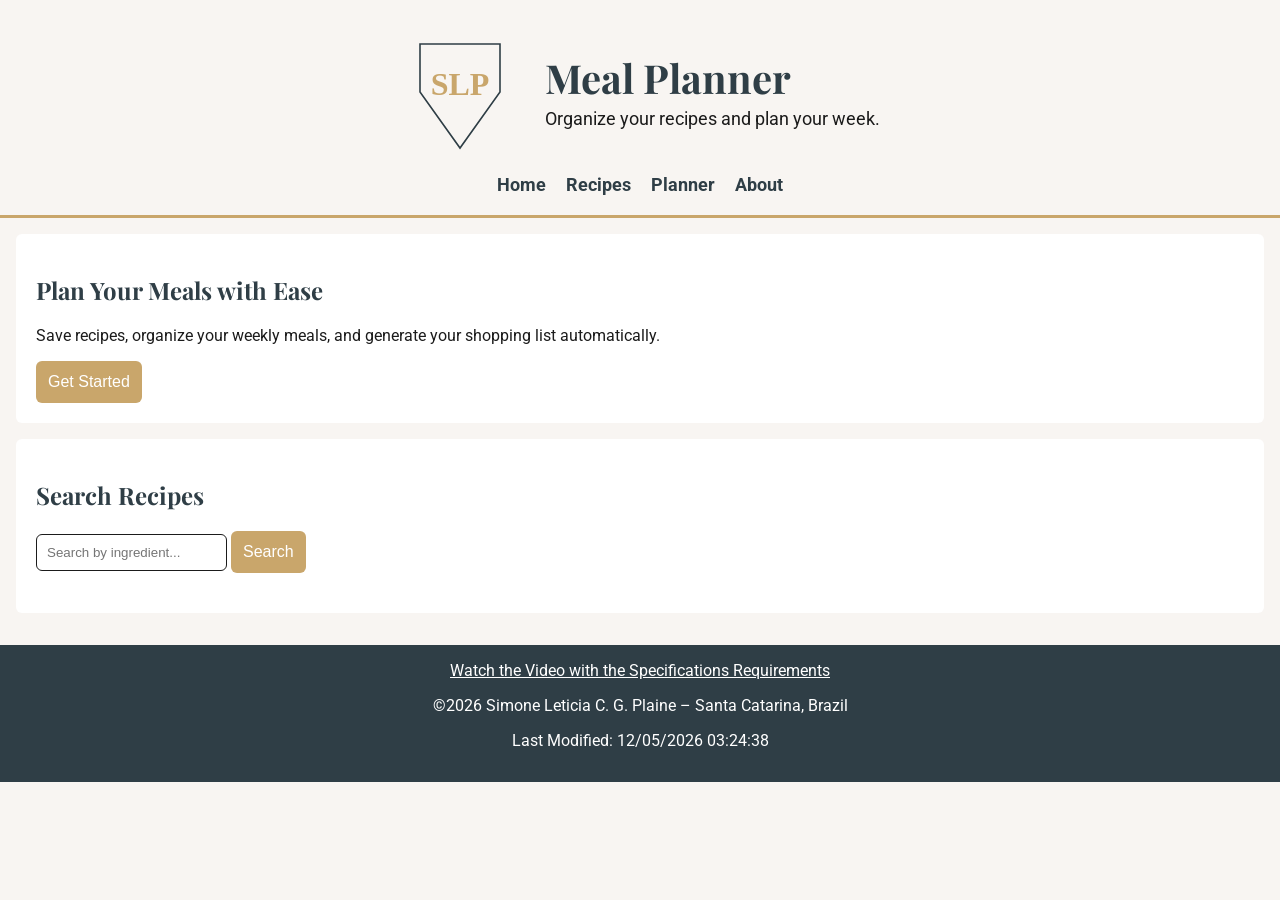
<file: index.html>
<!DOCTYPE html>
<html lang="en">
<head>
  <meta charset="UTF-8">
  <meta name="viewport" content="width=device-width, initial-scale=1.0">
  <title>Meal Planner</title>
  <meta name="description" content="Final project for WDD 330.">
  <meta name="author" content="Simone Leticia Cavallari Gois Plaine">
  <link rel="preconnect" href="https://fonts.googleapis.com">
  <link rel="preconnect" href="https://fonts.gstatic.com" crossorigin>
  <link href="https://fonts.googleapis.com/css2?family=Playfair+Display:wght@400;700&family=Roboto:wght@400;500;700&display=swap" rel="stylesheet">
  <link rel="stylesheet" href="styles/siteplan.css">
  <link rel="stylesheet" href="styles/siteplan-large.css">
  <script src="scripts/main.js" defer></script>
  <link rel="icon" href="favicon.ico">
  <meta property="og:title" content="Meal Planner - WDD330 Final Project">
  <meta property="og:description" content="Simone's WDD330 final project: a meal planning website showcasing recipe organization and weekly meal planning with modern web design.">
  <meta property="og:image" content="https://slplaine.github.io/wdd330/finalproject/images/logo.svg">
  <meta property="og:url" content="https://slplaine.github.io/wdd330/finalproject/index.html">

</head>
<body>

<header>
  <div class="logo-title">
    <img src="images/logo.svg" alt="Meal Planner Logo" class="logo">
    <div class="title-block">
      <h1>Meal Planner</h1>
      <p>Organize your recipes and plan your week.</p>
    </div>
  </div>

  <button class="hamburger" aria-label="Toggle menu">☰</button>

  
<nav class="page-links">
  <a href="index.html">Home</a>
  <a href="recipes.html">Recipes</a>
  <a href="planner.html">Planner</a>
  <a href="about.html">About</a>
</nav>

</header>
<body>
  <main>

    <!-- ✅ INTRO / HERO -->
    <section class="hero">
     <h2>Plan Your Meals with Ease</h2>
        <p>
        Save recipes, organize your weekly meals, and generate your shopping list automatically.
        </p>

        
        <a href="recipes.html">
          <button>Get Started</button>
        </a>

    </section>

    <!-- ✅ SEARCH -->
    <section class="search-section">
        <h2>Search Recipes</h2>

        <input type="text" id="searchInput" placeholder="Search by ingredient...">
        <button id="searchBtn">Search</button>

        <div id="results"></div>
    </section>

  </main>

 
  <footer>
    <a href="https://www.loom.com/share/17e660fbf55d46838f972befa2afae63" target="_blank">
    Watch the Video with the Specifications Requirements</a>
    <p>©<span id="currentyear"></span> Simone Leticia C. G. Plaine – Santa Catarina, Brazil</p>
    <p id="lastModified"></p>
    
  </footer>
</body>
</html>
</file>
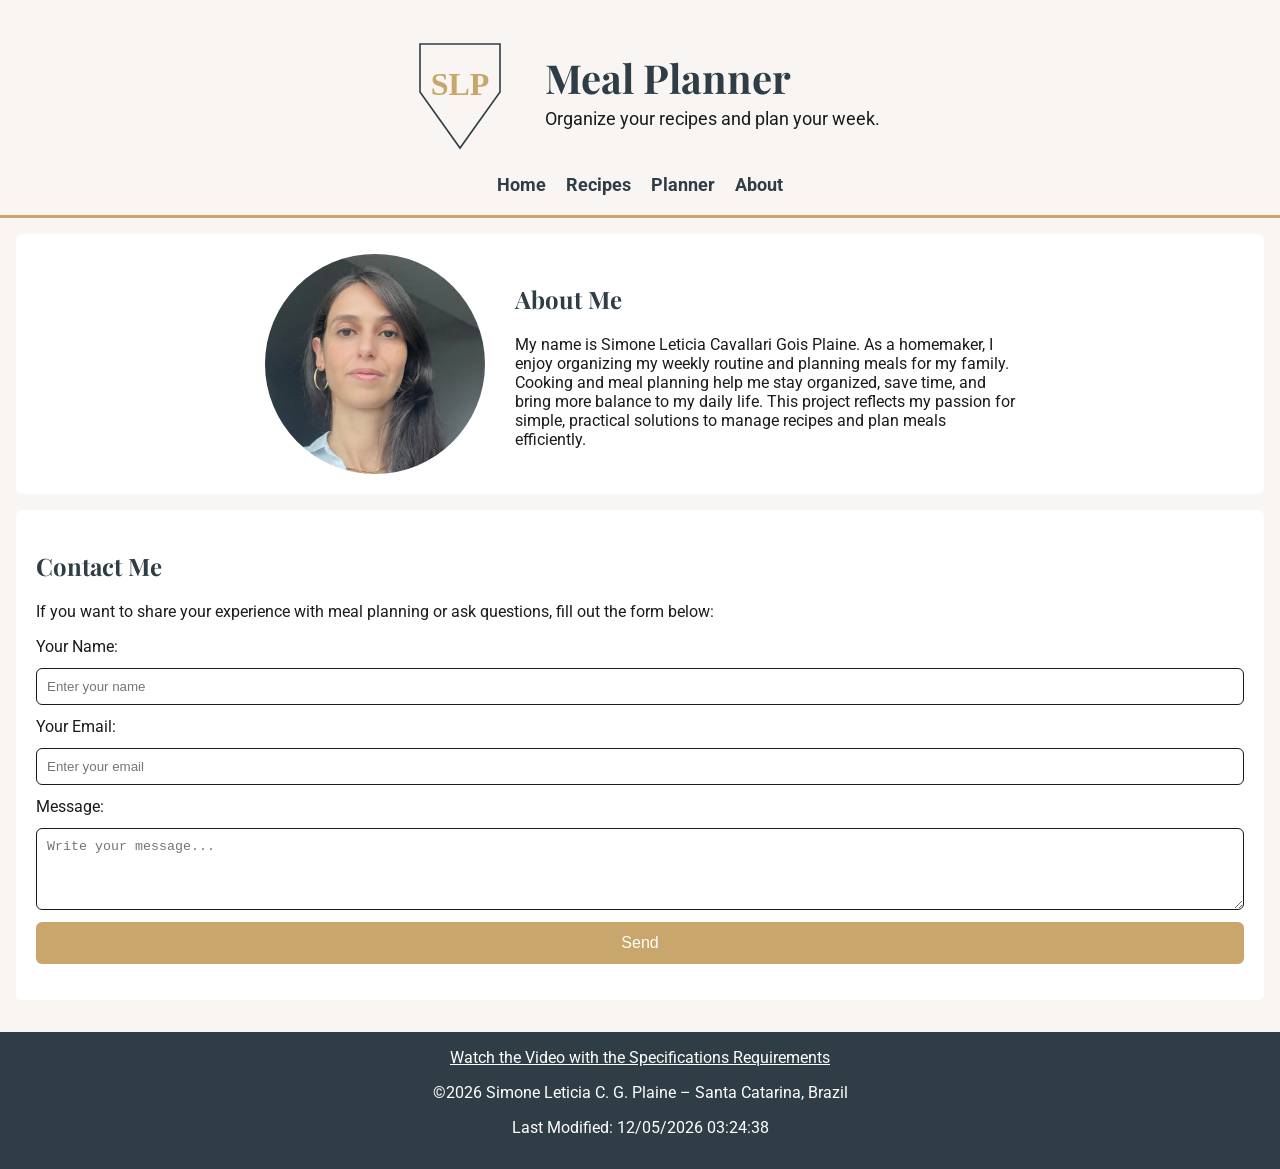
<file: about.html>
<!DOCTYPE html>
<html lang="en">
<head>
  <meta charset="UTF-8">
  <meta name="viewport" content="width=device-width, initial-scale=1.0">
  <title>Meal Planner</title>
  <meta name="description" content="Final project for WDD 330.">
  <meta name="author" content="Simone Leticia Cavallari Gois Plaine">
  <link rel="preconnect" href="https://fonts.googleapis.com">
  <link rel="preconnect" href="https://fonts.gstatic.com" crossorigin>
  <link href="https://fonts.googleapis.com/css2?family=Playfair+Display:wght@400;700&family=Roboto:wght@400;500;700&display=swap" rel="stylesheet">
  <link rel="stylesheet" href="styles/siteplan.css">
  <link rel="stylesheet" href="styles/siteplan-large.css">
  <script src="scripts/main.js" defer></script>
  <link rel="icon" href="favicon.ico">
  <meta property="og:title" content="Meal Planner - WDD330 Final Project">
  <meta property="og:description" content="Simone's WDD330 final project: a meal planning website showcasing recipe organization and weekly meal planning with modern web design.">
  <meta property="og:image" content="https://slplaine.github.io/wdd330/finalproject/images/logo.svg">
  <meta property="og:url" content="https://slplaine.github.io/wdd330/finalproject/index.html">
</head>
<body>
 <header>
  <div class="logo-title">
    <img src="images/logo.svg" alt="Meal Planner Logo" class="logo">
    <div class="title-block">
      <h1>Meal Planner</h1>
      <p>Organize your recipes and plan your week.</p>
    </div>
  </div>

  <button class="hamburger" aria-label="Toggle menu">☰</button>

  
  <nav class="page-links">
    <a href="index.html">Home</a>
    <a href="recipes.html">Recipes</a>
    <a href="planner.html">Planner</a>
    <a href="about.html">About</a>
  </nav>

 </header>
    <main>
        <section class="about-me">
            <div class="about-container">
                <img src="images/minha-foto.webp" alt="Simone Leticia" class="about-photo">
                <div class="about-text">
                <h2>About Me</h2>
                
<p>
My name is Simone Leticia Cavallari Gois Plaine. As a homemaker, I enjoy organizing my weekly routine and planning meals for my family. Cooking and meal planning help me stay organized, save time, and bring more balance to my daily life. This project reflects my passion for simple, practical solutions to manage recipes and plan meals efficiently.
</p>

                </div>
            </div>
        </section>

        <section>
            <h2>Contact Me</h2>
            <p>If you want to share your experience with meal planning or ask questions, fill out the form below:</p>

            <form id="nameForm" action="form-action.html" method="get">
                <label for="visitorName">Your Name:</label>
                <input type="text" id="visitorName" name="visitorName" placeholder="Enter your name" required>

                <label for="visitorEmail">Your Email:</label>
                <input type="email" id="visitorEmail" name="visitorEmail" placeholder="Enter your email" required>

                <label for="message">Message:</label>
                <textarea id="message" name="message" rows="4" placeholder="Write your message..." required></textarea>

                <button type="submit">Send</button>
            </form>

            <p id="welcomeMessage"></p>
        </section>

    </main>

  
  <footer>
    <a href="https://www.loom.com/share/17e660fbf55d46838f972befa2afae63" target="_blank">
    Watch the Video with the Specifications Requirements</a>
    <p>©<span id="currentyear"></span> Simone Leticia C. G. Plaine – Santa Catarina, Brazil</p>
    <p id="lastModified"></p>
    
  </footer>
</body>
</html>
</file>
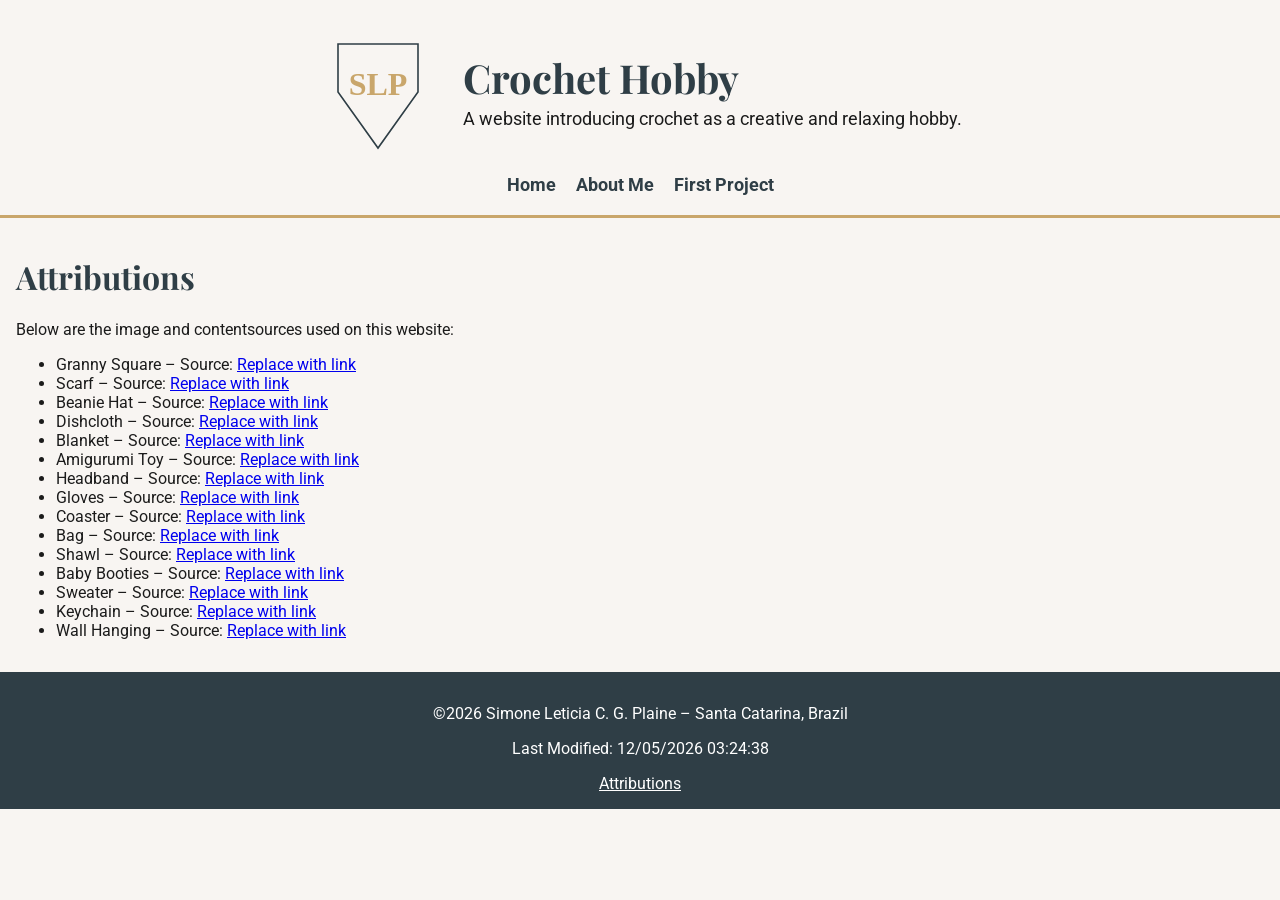
<file: attributions.html>
<!DOCTYPE html>
<html lang="en">
<head>
  <meta charset="UTF-8">
  <meta name="viewport" content="width=device-width, initial-scale=1.0">
  <title>Crochet Hobby Site Plan</title>
  <meta name="description" content="WDD 231- Simone's  final project page.">
  <meta name="author" content="Simone Leticia Cavallari Gois Plaine">
  <link rel="preconnect" href="https://fonts.googleapis.com">
  <link rel="preconnect" href="https://fonts.gstatic.com" crossorigin>
  <link href="https://fonts.googleapis.com/css2?family=Playfair+Display:wght@400;700&family=Roboto:wght@400;500;700&display=swap" rel="stylesheet">
  <link rel="stylesheet" href="styles/siteplan.css">
  <link rel="stylesheet" href="styles/siteplan-large.css">
  <script src="scripts/main.js" defer></script>
  <link rel="icon" href="favicon.ico">
</head>
<body>
    <header>
      <div class="logo-title">
        <img src="images/logo.svg" alt="Crochet Hobby Logo" class="logo">
        <div class="title-block">
            <h1>Crochet Hobby</h1>
            <p>A website introducing crochet as a creative and relaxing hobby.</p>
        </div>
      </div>
      <button class="hamburger" aria-label="Toggle menu"> ☰ </button>
      <nav class="page-links"> 
        <a href="index.html">Home</a>
        <a href="about.html">About Me</a>
        <a href="project.html">First Project</a> 
      </nav>
    </header>
    <main>
        <h1>Attributions</h1>
        <p>Below are the image and contentsources used on this website:</p>
        <ul>
            <li>Granny Square – Source: <a href="https://www.hanjancrochet.com/how-to-crochet-a-granny-square/" target="_blank">Replace with link</a></li>
            <li>Scarf – Source: <a href="https://thatcrochetlife.com/hawthorne-crochet-scarf/" target="_blank">Replace with link</a></li>
            <li>Beanie Hat – Source: <a href="https://hearthookhome.com/easy-peasy-30-minute-beanie-crochet-pattern/" target="_blank">Replace with link</a></li>
            <li>Dishcloth – Source: <a href="https://www.petalstopicots.com/textured-crochet-dishcloth-pattern/" target="_blank">Replace with link</a></li>
            <li>Blanket – Source: <a href="https://cjdesignblog.com/danisblanket/" target="_blank">Replace with link</a></li>
            <li>Amigurumi Toy – Source: <a href="https://br.pinterest.com/pin/385339311885770143/" target="_blank">Replace with link</a></li>
            <li>Headband – Source: <a href="https://cjdesignblog.com/paine-headband/" target="_blank">Replace with link</a></li>
            <li>Gloves – Source: <a href="https://mycrochetspace.com/misty-crochet-gloves/" target="_blank">Replace with link</a></li>
            <li>Coaster – Source: <a href="https://firstthecoffee.com/21-easy-crochet-coaster-patterns/" target="_blank">Replace with link</a></li>
            <li>Bag – Source: <a href="https://www.mamainastitch.com/category/free-crochet-patterns/crochet-bags-totes/" target="_blank">Replace with link</a></li>
            <li>Shawl – Source: <a href="https://lifeandyarn.com/free-lace-circular-crochet-shawl-pattern-full-vintage-circle-shawl/" target="_blank">Replace with link</a></li>
            <li>Baby Booties – Source: <a href="https://maisieandruth.com/fast-crochet-baby-booties-a-free-and-easy-pattern/" target="_blank">Replace with link</a></li>
            <li>Sweater – Source: <a href="https://by-katerina.com/cloud-sweater-crochet-pattern/" target="_blank">Replace with link</a></li>
            <li>Keychain – Source: <a href="https://www.youtube.com/watch?v=Hgb0Mcmimwo" target="_blank">Replace with link</a></li>
            <li>Wall Hanging – Source: <a href="https://www.diycraftsy.com/crochet-wall-hanging-patterns/" target="_blank">Replace with link</a></li>
        </ul>       

    </main>
 
  <footer>
    <p>©<span id="currentyear"></span> Simone Leticia C. G. Plaine – Santa Catarina, Brazil</p>
    <p id="lastModified"></p>
    <a href="attributions.html">Attributions</a>
  </footer>
</body>
</html>
</file>
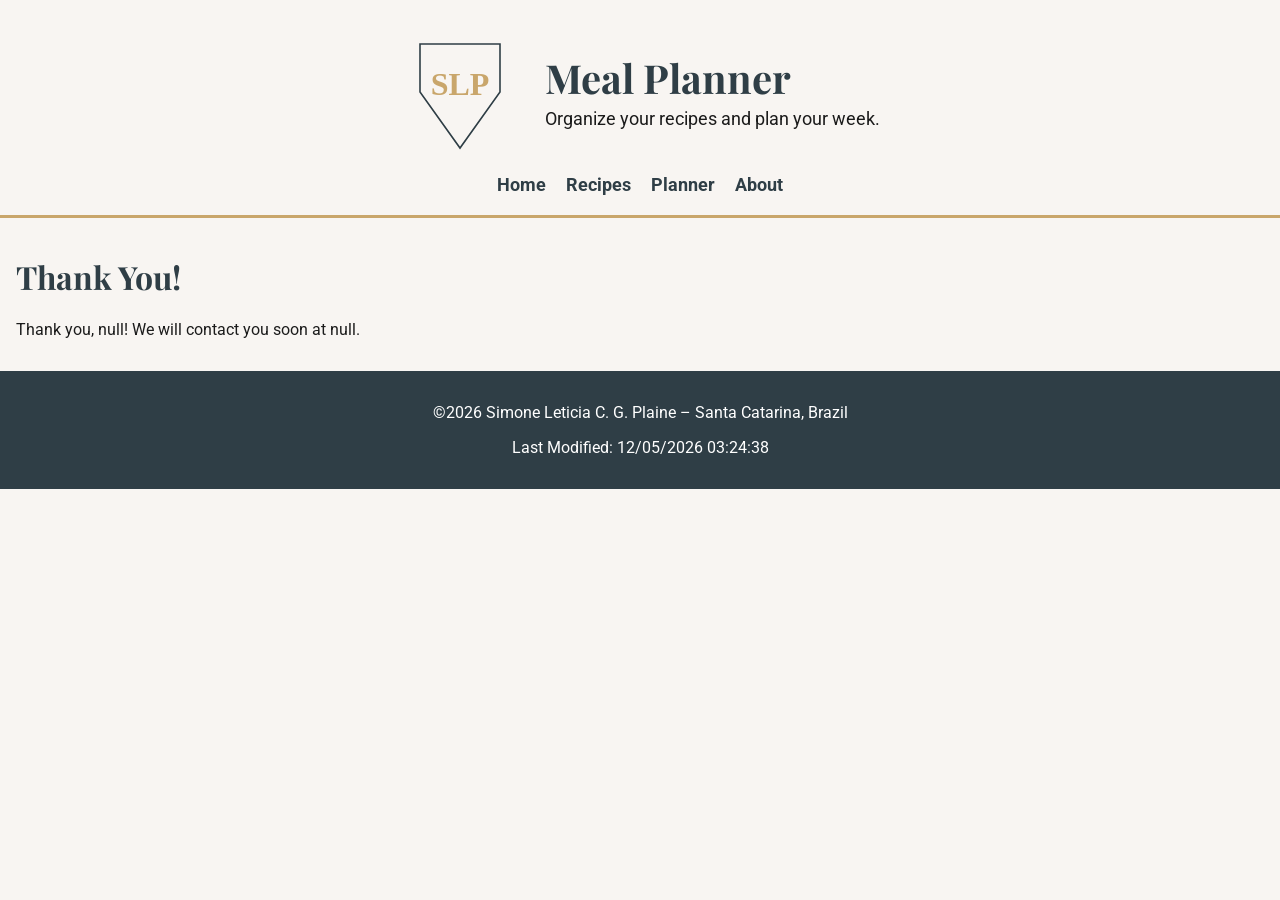
<file: form-action.html>
<!DOCTYPE html>
<html lang="en">
<head>
  <meta charset="UTF-8">
  <meta name="viewport" content="width=device-width, initial-scale=1.0">
  <title>Meal Planner</title>
  <meta name="description" content="Final project for WDD 330.">
  <meta name="author" content="Simone Leticia Cavallari Gois Plaine">
  <link rel="preconnect" href="https://fonts.googleapis.com">
  <link rel="preconnect" href="https://fonts.gstatic.com" crossorigin>
  <link href="https://fonts.googleapis.com/css2?family=Playfair+Display:wght@400;700&family=Roboto:wght@400;500;700&display=swap" rel="stylesheet">
  <link rel="stylesheet" href="styles/siteplan.css">
  <link rel="stylesheet" href="styles/siteplan-large.css">
  <script src="scripts/main.js" defer></script>
  <link rel="icon" href="favicon.ico">
  <meta property="og:title" content="Meal Planner - WDD330 Final Project">
  <meta property="og:description" content="Simone's WDD330 final project: a meal planning website showcasing recipe organization and weekly meal planning with modern web design.">
  <meta property="og:image" content="https://slplaine.github.io/wdd330/finalproject/images/logo.svg">
  <meta property="og:url" content="https://slplaine.github.io/wdd330/finalproject/index.html">
</head>
<body>
 <header>
  <div class="logo-title">
    <img src="images/logo.svg" alt="Meal Planner Logo" class="logo">
    <div class="title-block">
      <h1>Meal Planner</h1>
      <p>Organize your recipes and plan your week.</p>
    </div>
  </div>

  <button class="hamburger" aria-label="Toggle menu">☰</button>

  
  <nav class="page-links">
    <a href="index.html">Home</a>
    <a href="recipes.html">Recipes</a>
    <a href="planner.html">Planner</a>
    <a href="about.html">About</a>
  </nav>

 </header>
    <main>
      <h1>Thank You!</h1>
      <p id="result"></p>
    </main>

  <script>
    const params = new URLSearchParams(window.location.search);

    const name = params.get("visitorName");
    const email = params.get("visitorEmail");

    document.getElementById("result").textContent =
      `Thank you, ${name}! We will contact you soon at ${email}.`;
  </script>


  <footer>
    <p>©<span id="currentyear"></span> Simone Leticia C. G. Plaine – Santa Catarina, Brazil</p>
    <p id="lastModified"></p>
   
  </footer>
</body>
</html>
</file>
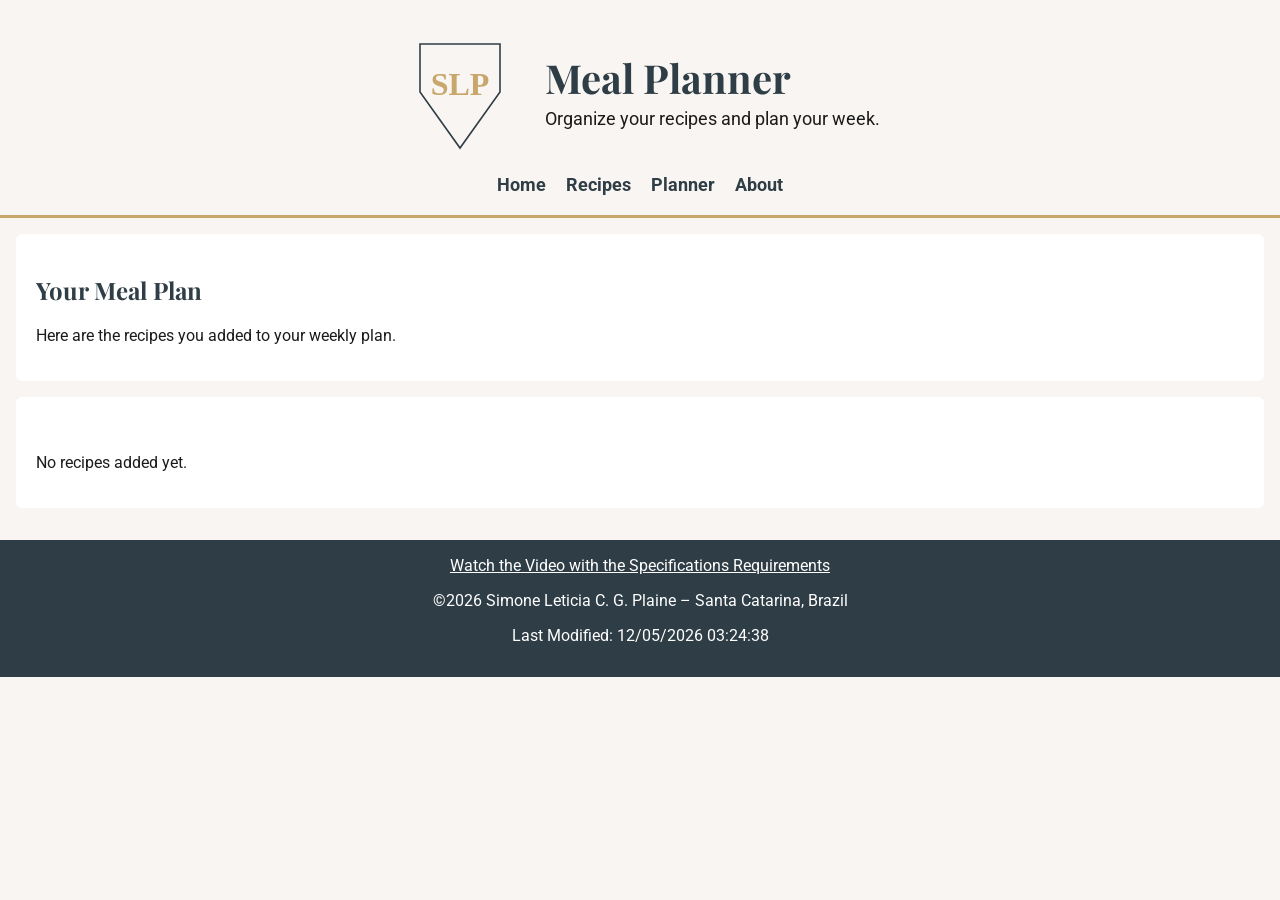
<file: planner.html>
<!DOCTYPE html>
<html lang="en">
<head>
  <meta charset="UTF-8">
  <meta name="viewport" content="width=device-width, initial-scale=1.0">
  <title>Meal Planner</title>
  <meta name="description" content="Final project for WDD 330.">
  <meta name="author" content="Simone Leticia Cavallari Gois Plaine">
  <link rel="preconnect" href="https://fonts.googleapis.com">
  <link rel="preconnect" href="https://fonts.gstatic.com" crossorigin>
  <link href="https://fonts.googleapis.com/css2?family=Playfair+Display:wght@400;700&family=Roboto:wght@400;500;700&display=swap" rel="stylesheet">
  <link rel="stylesheet" href="styles/siteplan.css">
  <link rel="stylesheet" href="styles/siteplan-large.css">
  <script src="scripts/main.js" defer></script>
  <script src="scripts/planner.js" defer></script>
  <link rel="icon" href="favicon.ico">
  <meta property="og:title" content="Meal Planner - WDD330 Final Project">
  <meta property="og:description" content="Simone's WDD330 final project: a meal planning website showcasing recipe organization and weekly meal planning with modern web design.">
  <meta property="og:image" content="https://slplaine.github.io/wdd330/finalproject/images/logo.svg">
  <meta property="og:url" content="https://slplaine.github.io/wdd330/finalproject/index.html">
</head>
<body>
 <header>
  <div class="logo-title">
    <img src="images/logo.svg" alt="Meal Planner Logo" class="logo">
    <div class="title-block">
      <h1>Meal Planner</h1>
      <p>Organize your recipes and plan your week.</p>
    </div>
  </div>

  <button class="hamburger" aria-label="Toggle menu">☰</button>

  
  <nav class="page-links">
    <a href="index.html">Home</a>
    <a href="recipes.html">Recipes</a>
    <a href="planner.html">Planner</a>
    <a href="about.html">About</a>
  </nav>

 </header>
  <main>

    <!-- TITLE -->
    <section>
      <h2>Your Meal Plan</h2>
      <p>Here are the recipes you added to your weekly plan.</p>
    </section>

    <!-- PLANNER LIST -->
    <section>
      <div id="plannerContainer" class="card-container">
        <!-- recipes vão aparecer aqui -->
      </div>
    </section>

  </main>
 
  <footer>
     <a href="https://www.loom.com/share/17e660fbf55d46838f972befa2afae63" target="_blank">
    Watch the Video with the Specifications Requirements</a>
    <p>©<span id="currentyear"></span> Simone Leticia C. G. Plaine – Santa Catarina, Brazil</p>
    <p id="lastModified"></p>
    
  </footer>
</body>
</html>
</file>
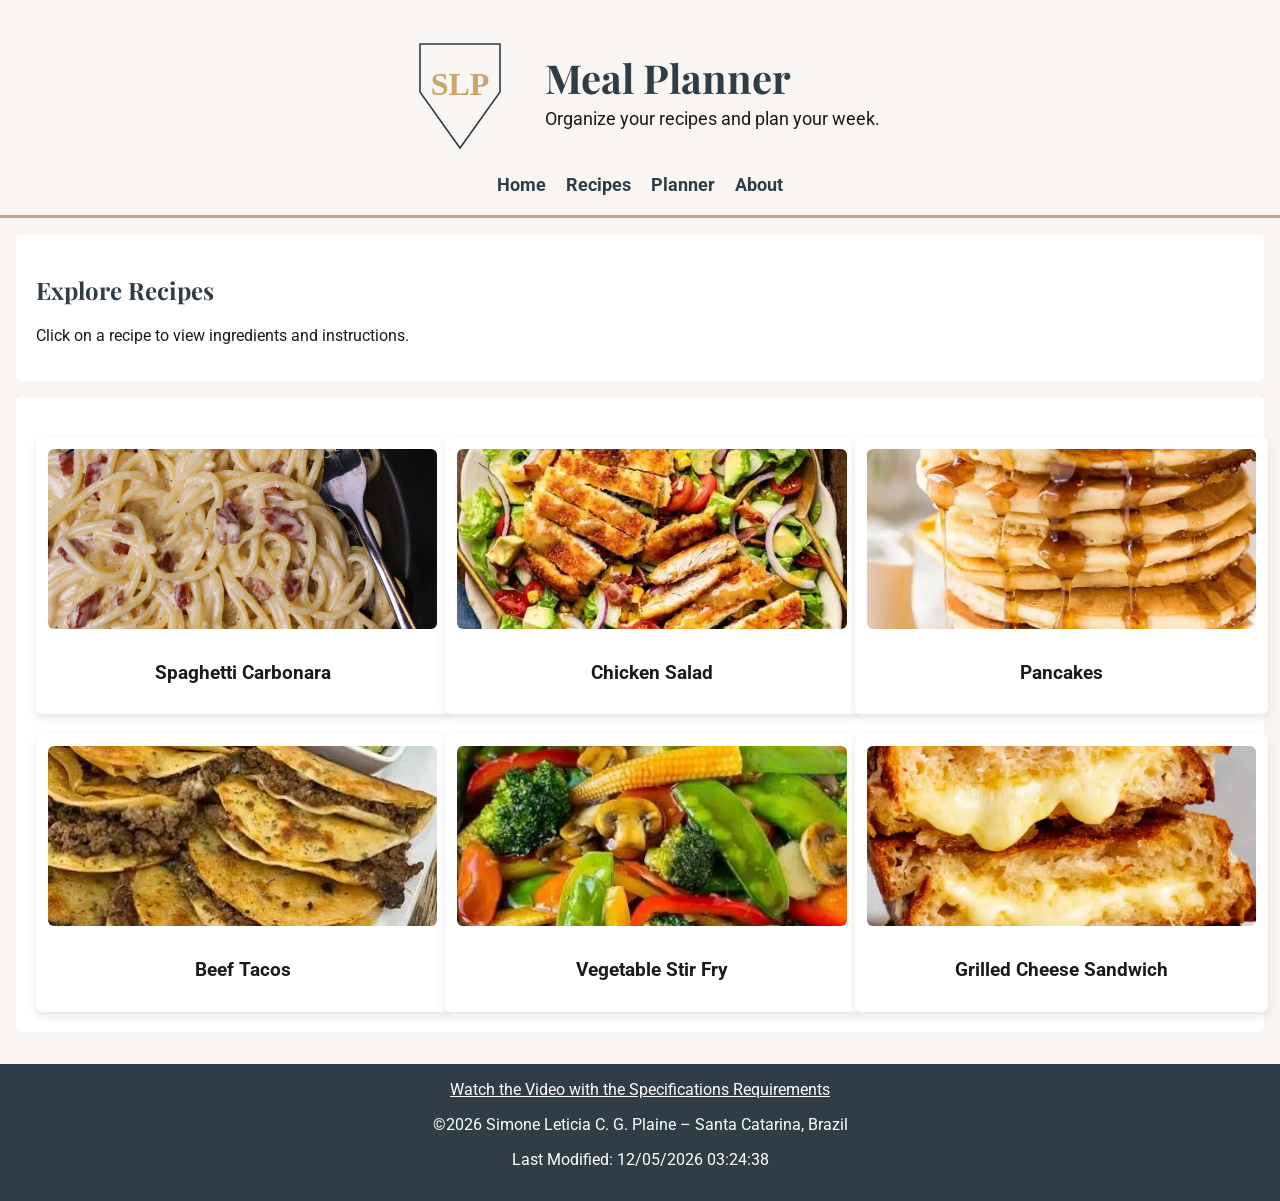
<file: recipes.html>
<!DOCTYPE html>
<html lang="en">

<head>
  <meta charset="UTF-8">
  <meta name="viewport" content="width=device-width, initial-scale=1.0">
  <title>Meal Planner</title>
  <meta name="description" content="Final project for WDD 330.">
  <meta name="author" content="Simone Leticia Cavallari Gois Plaine">

  <link rel="preconnect" href="https://fonts.googleapis.com">
  <link rel="preconnect" href="https://fonts.gstatic.com" crossorigin>
  <link href="https://fonts.googleapis.com/css2?family=Playfair+Display:wght@400;700&family=Roboto:wght@400;500;700&display=swap" rel="stylesheet">

  <link rel="stylesheet" href="styles/siteplan.css">
  <link rel="stylesheet" href="styles/siteplan-large.css">

  <script src="scripts/main.js" defer></script>
  <script src="scripts/storage.js" defer></script>
  <script src="scripts/modal.js" defer></script>
  <script src="scripts/recipes.js" defer></script>

  <link rel="icon" href="favicon.ico">

  <meta property="og:title" content="Meal Planner - WDD330 Final Project">
  <meta property="og:description" content="Simone's WDD330 final project: a meal planning website showcasing recipe organization and weekly meal planning with modern web design.">
  <meta property="og:image" content="https://slplaine.github.io/wdd330/finalproject/images/logo.svg">
  <meta property="og:url" content="https://slplaine.github.io/wdd330/finalproject/index.html">
</head>

<body>

<header>
  <div class="logo-title">
    <img src="images/logo.svg" alt="Meal Planner Logo" class="logo">
    <div class="title-block">
      <h1>Meal Planner</h1>
      <p>Organize your recipes and plan your week.</p>
    </div>
  </div>

  <button class="hamburger" aria-label="Toggle menu">☰</button>

  <nav class="page-links">
    <a href="index.html">Home</a>
    <a href="recipes.html">Recipes</a>
    <a href="planner.html">Planner</a>
    <a href="about.html">About</a>
  </nav>
</header>

<main>

  <!-- PAGE INTRO -->
  <section>
    <h2>Explore Recipes</h2>
    <p>Click on a recipe to view ingredients and instructions.</p>
  </section>

  <!-- ✅ RECIPES GRID -->
  <section>
    <div id="recipeContainer" class="card-container"></div>
  </section>

</main>

<!-- ✅ MODAL ATUALIZADO -->
<div id="modal" class="modal">
  <div class="modal-content">
    <span id="closeModal">&times;</span>

    <h3 id="modalTitle"></h3>

    <h4>Ingredients</h4>
    <ul id="modalIngredients"></ul>

    <h4>Instructions</h4>
    <p id="modalInstructions"></p>

    <button id="addToPlannerBtn">Add to Planner</button>
  </div>
</div>

<footer>
  <a href="https://www.loom.com/share/17e660fbf55d46838f972befa2afae63" target="_blank">
  Watch the Video with the Specifications Requirements</a>
  <p>©<span id="currentyear"></span> Simone Leticia C. G. Plaine – Santa Catarina, Brazil</p>
  <p id="lastModified"></p>
  
</footer>

</body>
</html>
</file>
<file: styles/siteplan.css>
:root {
  --font-body: 'Roboto', sans-serif;
  --font-heading: 'Playfair Display', serif;

  --color-primary: #2F3E46;
  --color-accent: #C9A66B;
  --color-bg: #F8F5F2;
  --color-text: #1B1B1B;
  --color-white: #FFFFFF;
  --hover-color: #d96a50;

  --spacing: 16px;
  --radius: 6px;
}

/* ===== BASE ===== */
body {
  font-family: var(--font-body);
  background-color: var(--color-bg);
  color: var(--color-text);
  margin: 0;
}

main {
  padding: var(--spacing);
}

h1, h2 {
  font-family: var(--font-heading);
  color: var(--color-primary);
}

section {
  margin-bottom: var(--spacing);
  padding: 12px;
  background-color: var(--color-white);
  border-radius: var(--radius);
}

/* ===== HEADER ===== */
header {
  background-color: var(--color-bg);
  padding: 20px 10px;
  border-bottom: 3px solid var(--color-accent);
  text-align: center;
}

/* logo + título alinhados e centralizados */
.logo-title {
  display: flex;
  justify-content: center;
  align-items: center;
  gap: 20px;
}

.logo {
  width: 80px;
}

.title-block {
  text-align: left;
}

.title-block h1 {
  margin: 0;
  font-size: 2.5rem;
}

/* subtítulo alinhado com título */
.title-block p {
  margin: 5px 0 0;
  font-size: 1.1rem;
}

/* menu alinhado e bem distribuído */

.page-links {
  display: none;
  flex-direction: column;
  gap: 15px;
  margin-top: 15px;
}

.page-links.active {
  display: flex;
}

.page-links a {
  text-decoration: none;
  color: var(--color-primary);
  font-weight: bold;
  font-size: 1.1rem;
}

.page-links a:hover {
  color: var(--color-accent);
}

.hamburger {
  display: block;
  font-size: 2rem;
  background: none;
  border: none;
  cursor: pointer;
  margin-top: 10px;
}

/* ===== IMAGES ===== */
img {
  max-width: 100%;
  border-radius: var(--radius);
}

/* ===== FORM ===== */
form {
  display: flex;
  flex-direction: column;
  gap: 12px;
}

input, textarea {
  padding: 10px;
  border-radius: var(--radius);
  border: 1px solid var(--color-text);
}

/* ===== BUTTON ===== */
button {
  background-color: var(--color-accent);
  color: var(--color-white);
  padding: 12px;
  border: none;
  border-radius: var(--radius);
  cursor: pointer;
  font-size: 1rem;
}

button:hover {
  background-color: var(--hover-color);
}

/* ===== CARDS ===== */
.cards,
.card-container {
  display: grid;
  grid-template-columns: 1fr;
  gap: 16px;
  margin-top: 20px;
}

.card {
  background-color: var(--color-white);
  padding: 12px;
  border-radius: var(--radius);
  box-shadow: 0 4px 10px rgba(0,0,0,0.1);
  cursor: pointer;
  transition: transform 0.2s ease;
  text-align: center;
}

.card:hover {
  transform: translateY(-5px);
}

.card img {
  width: 100%;
  height: 180px;
  object-fit: cover;
  border-radius: var(--radius);
  margin-bottom: 10px;
}

/* ===== MODAL ===== */
.modal {
  display: none;
  position: fixed;
  top: 0;
  left: 0;
  width: 100%;
  height: 100%;
  background-color: rgba(0,0,0,0.6);
  justify-content: center;
  align-items: center;
}

.modal-content {
  background: var(--color-white);
  padding: 20px;
  border-radius: var(--radius);
  width: 90%;
  max-width: 400px;
  text-align: center;
  position: relative;
}

#closeModal {
  position: absolute;
  right: 10px;
  top: 10px;
  font-size: 2rem;
  cursor: pointer;
}

/* ===== REMOVE BUTTON ===== */
.remove-btn {
  margin-top: 10px;
  background-color: #d96a50;
  padding: 8px;
  font-size: 0.9rem;
}

.remove-btn:hover {
  background-color: #b95540;
}

/* ===== FOOTER ===== */
footer {
  text-align: center;
  padding: 1rem;
  background-color: var(--color-primary);
  color: var(--color-white);
}

footer a {
  color: white;
}
/* ===== HERO ANIMATION ===== */
.hero {
  animation: fadeIn 1s ease-in-out;
}

/* animação */
@keyframes fadeIn {
  from {
    opacity: 0;
    transform: translateY(20px);
  }

  to {
    opacity: 1;
    transform: translateY(0);
  }
}
#results {
  margin-top: 20px;
}

#results .card {
  margin-top: 10px;
}
.about-container {
  display: flex;
  flex-direction: column;
  align-items: center;
  gap: 20px;
}

.about-photo {
  width: 200px;    
  height: 200px;    
  object-fit: cover; 
  border-radius: 50%; 
}
</file>
<file: styles/siteplan-large.css>
/* ===== TABLET ===== */
@media (min-width: 600px) {

  .cards,
  .card-container {
    display: grid;
    grid-template-columns: repeat(2, 1fr);
    gap: 20px;
  }

  #results {
    display: grid;
    grid-template-columns: repeat(2, 1fr);
    gap: 20px;
  }

}

/* ===== DESKTOP ===== */
@media (min-width: 1024px) {

  /* HEADER */
  .logo-title {
    flex-direction: row;
    justify-content: center;
    gap: 25px;
  }

  .logo {
    width: 120px;
  }

  header h1 {
    font-size: 2.8rem;
  }

  header p {
    font-size: 1.1rem;
  }

  /* NAV */
  .page-links {
    display: flex;
    flex-direction: row;
    justify-content: center;
    gap: 20px;
    margin-top: 15px;
    background: none;
    padding: 0;
  }

  .hamburger {
    display: none;
  }

  /* SECTIONS */
  section {
    padding: 20px;
  }

  /* CARDS */
  .cards,
  .card-container {
    display: grid;
    grid-template-columns: repeat(3, 1fr);
    gap: 20px;
  }

  /* RESULTADOS API  */
  #results {
    display: grid;
    grid-template-columns: repeat(3, 1fr);
    gap: 20px;
  }

  .card {
    width: 100%;
  }

  /* ABOUT */
  .about-container {
    flex-direction: row;
    align-items: center;
    justify-content: center;
    gap: 30px;
  }

  .about-text {
    text-align: left;
    max-width: 500px;
  }

  .about-photo {
    width: 220px;
    height: 220px;
    object-fit: cover;
    border-radius: 50%;
  }

}
</file>
